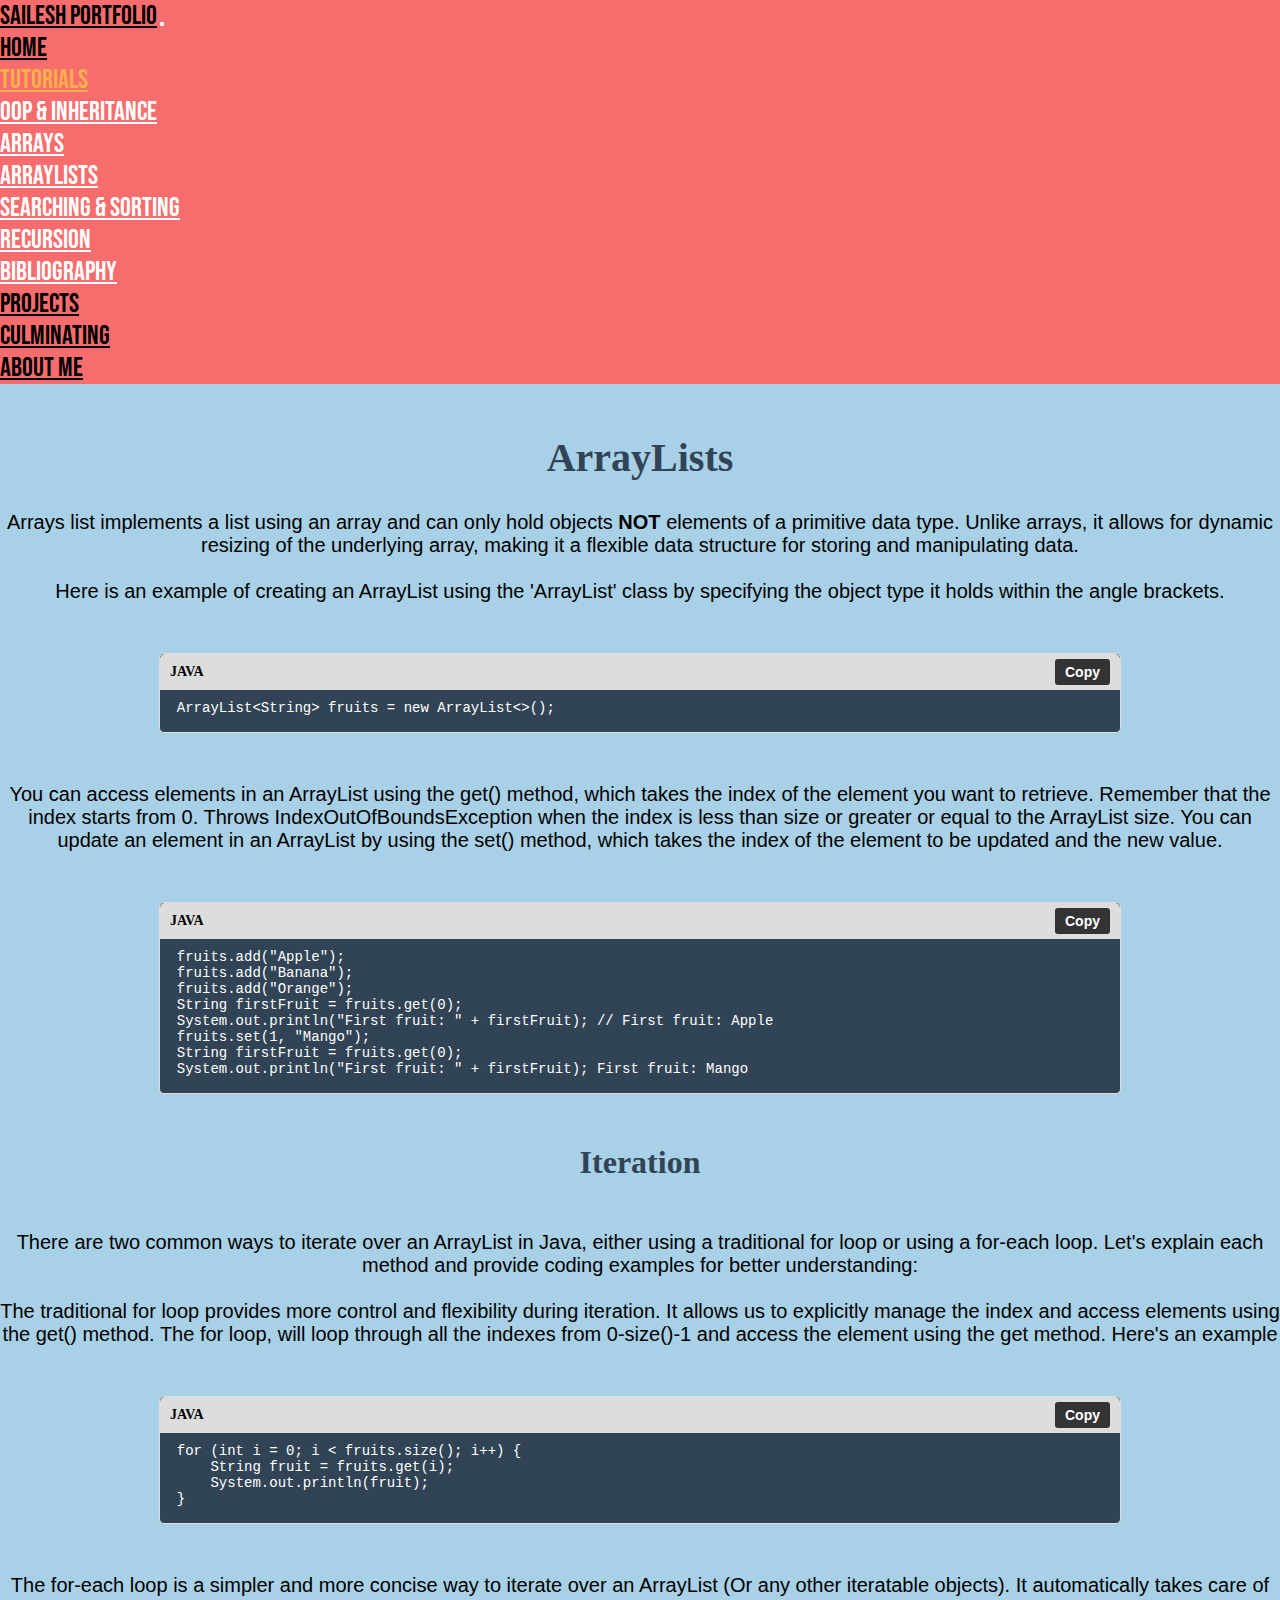
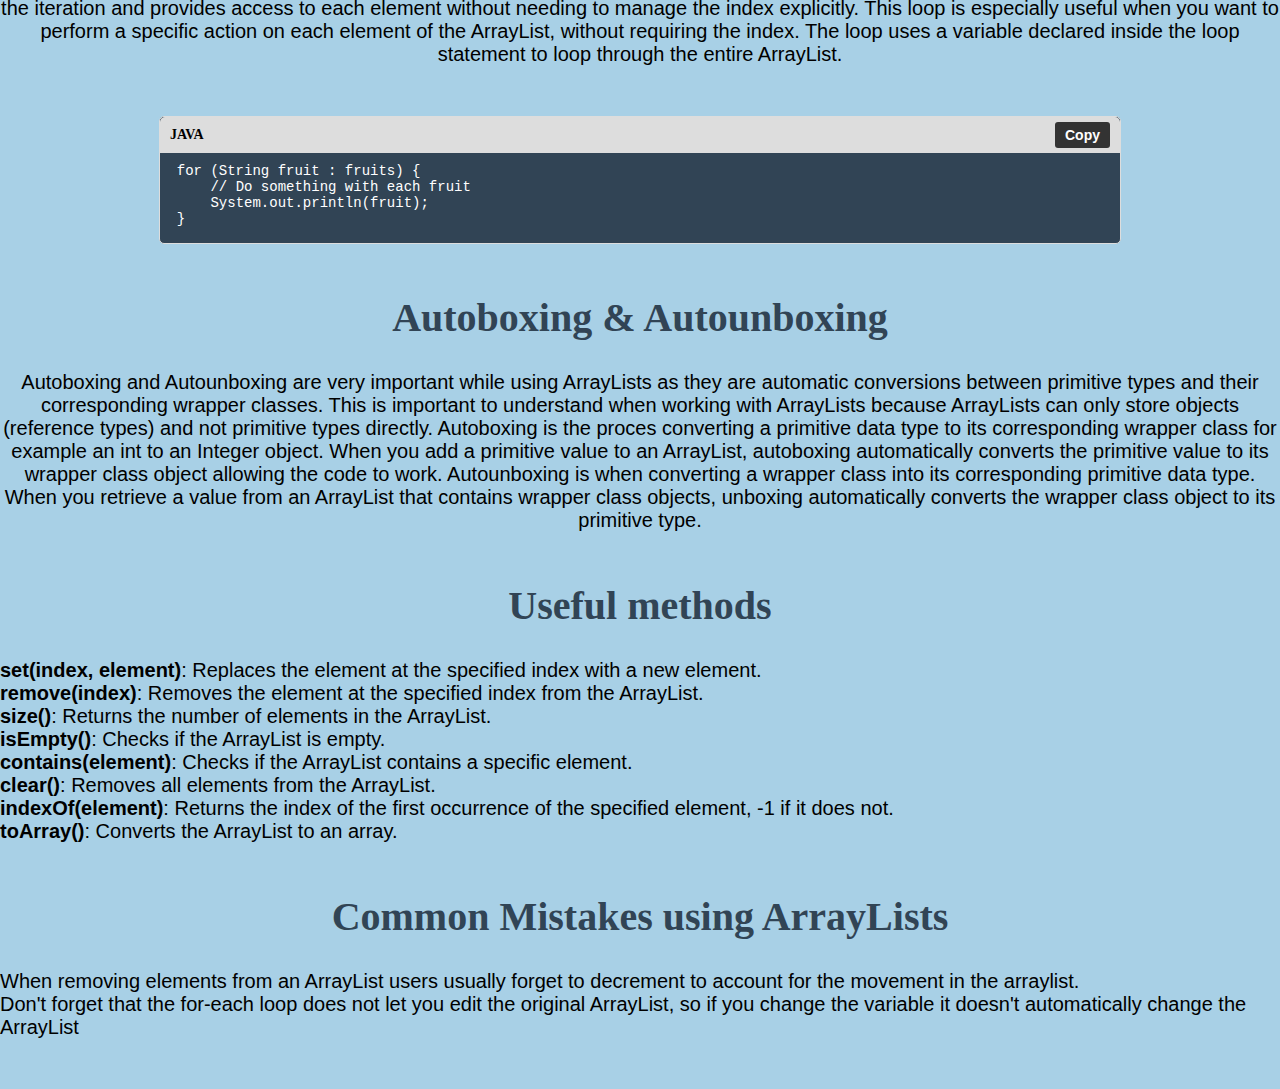
<file: arraylists.html>
<!DOCTYPE html>
<html lang="en">
<head>
    <meta charset="UTF-8">
    <meta http-equiv="X-UA-Compatible" content="IE=edge">
    <meta name="viewport" content="width=device-width, initial-scale=1.0">

    <link href="https://cdn.jsdelivr.net/npm/bootstrap@5.3.0-alpha3/dist/css/bootstrap.min.css" rel="stylesheet" integrity="sha384-KK94CHFLLe+nY2dmCWGMq91rCGa5gtU4mk92HdvYe+M/SXH301p5ILy+dN9+nJOZ" crossorigin="anonymous">

    <link rel="stylesheet" href="css/style.css">

    <link rel="preconnect" href="https://fonts.googleapis.com">
    <link rel="preconnect" href="https://fonts.gstatic.com" crossorigin>
    <link href="https://fonts.googleapis.com/css2?family=Bebas+Neue&display=swap" rel="stylesheet">

    <title>Sailesh Portfolio</title>
</head>
<div>
    
  <nav class="navbar navbar-expand-lg navbar-light bg-light">
    <div class="container-fluid">
      <a class="navbar-brand" href="index.html">Sailesh Portfolio</a>
      <button class="navbar-toggler" type="button" data-bs-toggle="collapse" data-bs-target="#navbarNavDropdown" aria-controls="navbarNavDropdown" aria-expanded="false" aria-label="Toggle navigation">
        <span class="navbar-toggler-icon"></span>
      </button>
      <div class="collapse navbar-collapse justify-content-end" id="navbarNavDropdown">
        <ul class="navbar-nav">
          <li class="nav-item">
            <a class="nav-link" href="index.html">Home</a>
          </li>
          <li class="nav-item dropdown active">
            <a class="nav-link dropdown-toggle" href="#" id="navbarDropdownMenuLink" role="button" data-bs-toggle="dropdown" aria-expanded="false">
              Tutorials
            </a>
            <ul class="dropdown-menu" aria-labelledby="navbarDropdownMenuLink">
              <li><a class="dropdown-item" href="oop.html">OOP & Inheritance</a></li>
              <li><a class="dropdown-item" href="arrays.html">Arrays</a></li>
              <li><a class="dropdown-item" href="arraylists.html">ArrayLists</a></li>
              <li><a class="dropdown-item" href="searchsort.html">Searching & Sorting</a></li>
              <li><a class="dropdown-item" href="recursion.html">Recursion</a></li>
              <li><a class="dropdown-item" href="bibliography.html">Bibliography</a></li>
            </ul>
          </li>
          <li class="nav-item">
            <a class="nav-link" href="projects.html">Projects</a>
          </li>
          <li class="nav-item">
            <a class="nav-link" href="culminating.html">Culminating</a>
          </li>
          <li class="nav-item">
            <a class="nav-link" href="about.html">About Me</a>
          </li>
        </ul>
      </div>
    </div>
  </nav>


  <div class="container">
    <div class="content">
      <h1>ArrayLists</h1>
      <p>Arrays list implements a list using an array and can only hold objects <strong>NOT</strong> elements of a primitive data type. Unlike arrays, it allows for dynamic resizing of the underlying array, making it a flexible data structure for storing and manipulating data.<br><br>Here is an example of creating an ArrayList using the 'ArrayList' class by specifying the object type it holds within the angle brackets.</p>
    </div>
    <div class="code-box">
      <div class="code-header">
        <div class="code-language">JAVA</div>
        <button class="copy-code" onclick="copyCode(this)">Copy</button>
      </div>
      <pre class="code">
  ArrayList&ltString> fruits = new ArrayList&lt>();
      </pre>
    </div>
    <div class="content">
      <p>You can access elements in an ArrayList using the get() method, which takes the index of the element you want to retrieve. Remember that the index starts from 0. Throws IndexOutOfBoundsException when the index is less than size or greater or equal to the ArrayList size. You can update an element in an ArrayList by using the set() method, which takes the index of the element to be updated and the new value. </p>
    </div>
    <div class="code-box">
      <div class="code-header">
        <div class="code-language">JAVA</div>
        <button class="copy-code" onclick="copyCode(this)">Copy</button>
      </div>
      <pre class="code">
  fruits.add("Apple");
  fruits.add("Banana");
  fruits.add("Orange");
  String firstFruit = fruits.get(0);
  System.out.println("First fruit: " + firstFruit); // First fruit: Apple
  fruits.set(1, "Mango");
  String firstFruit = fruits.get(0);
  System.out.println("First fruit: " + firstFruit); First fruit: Mango
      </pre>
    </div>

    <h1>Iteration</h1>
    <div class="content">
      <p>There are two common ways to iterate over an ArrayList in Java, either using a traditional for loop or using a for-each loop. Let's explain each method and provide coding examples for better understanding:<br><br>
      The traditional for loop provides more control and flexibility during iteration. It allows us to explicitly manage the index and access elements using the get() method. The for loop, will loop through all the indexes from 0-size()-1 and access the element using the get method. Here's an example
      </p>
    </div>
    <div class="code-box">
      <div class="code-header">
        <div class="code-language">JAVA</div>
        <button class="copy-code" onclick="copyCode(this)">Copy</button>
      </div>
      <pre class="code">
  for (int i = 0; i &lt fruits.size(); i++) {
      String fruit = fruits.get(i);
      System.out.println(fruit);
  }
      </pre>
    </div>

    <div class="content">
      <p>The for-each loop is a simpler and more concise way to iterate over an ArrayList (Or any other iteratable objects). It automatically takes care of the iteration and provides access to each element without needing to manage the index explicitly. This loop is especially useful when you want to perform a specific action on each element of the ArrayList, without requiring the index. The loop uses a variable declared inside the loop statement to loop through the entire ArrayList.
      </p>
    </div>
    <div class="code-box">
      <div class="code-header">
        <div class="code-language">JAVA</div>
        <button class="copy-code" onclick="copyCode(this)">Copy</button>
      </div>
      <pre class="code">
  for (String fruit : fruits) {
      // Do something with each fruit
      System.out.println(fruit);
  }
      </pre>
    </div>
    
    <div class="content">
      <h1>Autoboxing & Autounboxing</h1>
      <p>
        Autoboxing and Autounboxing are very important while using ArrayLists as they are automatic conversions between primitive types and their corresponding wrapper classes. This is important to understand when working with ArrayLists because ArrayLists can only store objects (reference types) and not primitive types directly. Autoboxing is the proces converting a primitive data type to its corresponding wrapper class for example an int to an Integer object. When you add a primitive value to an ArrayList, autoboxing automatically converts the primitive value to its wrapper class object allowing the code to work. Autounboxing is when converting a wrapper class into its corresponding primitive data type. When you retrieve a value from an ArrayList that contains wrapper class objects, unboxing automatically converts the wrapper class object to its primitive type.
      </p>
    </div>

    <div class="content">
      <h1>Useful methods</h1>
        <ul>
          <li><strong>set(index, element)</strong>: Replaces the element at the specified index with a new element.</li>
          <li><strong>remove(index)</strong>: Removes the element at the specified index from the ArrayList.</li>
          <li><strong>size()</strong>: Returns the number of elements in the ArrayList.</li>
          <li><strong>isEmpty()</strong>: Checks if the ArrayList is empty.</li>
          <li><strong>contains(element)</strong>: Checks if the ArrayList contains a specific element.</li>
          <li><strong>clear()</strong>: Removes all elements from the ArrayList.</li>
          <li><strong>indexOf(element)</strong>: Returns the index of the first occurrence of the specified element, -1 if it does not.</li>
          <li><strong>toArray()</strong>: Converts the ArrayList to an array.</li>
        </ul>
    </div>

    <div class="content">
      <h1>Common Mistakes using ArrayLists</h1>
      <p>
        <ul>
          <li>When removing elements from an ArrayList users usually forget to decrement to account for the movement in the arraylist.</li>
          <li>Don't forget that the for-each loop does not let you edit the original ArrayList, so if you change the variable it doesn't automatically change the ArrayList</li>
        </ul>
      </p>
    </div>
  </div>


  <script src="https://cdn.jsdelivr.net/npm/bootstrap@5.3.0-alpha3/dist/js/bootstrap.bundle.min.js" integrity="sha384-ENjdO4Dr2bkBIFxQpeoTz1HIcje39Wm4jDKdf19U8gI4ddQ3GYNS7NTKfAdVQSZe" crossorigin="anonymous"></script>
  <script src="index.js"></script>
</body>
</html>
</file>
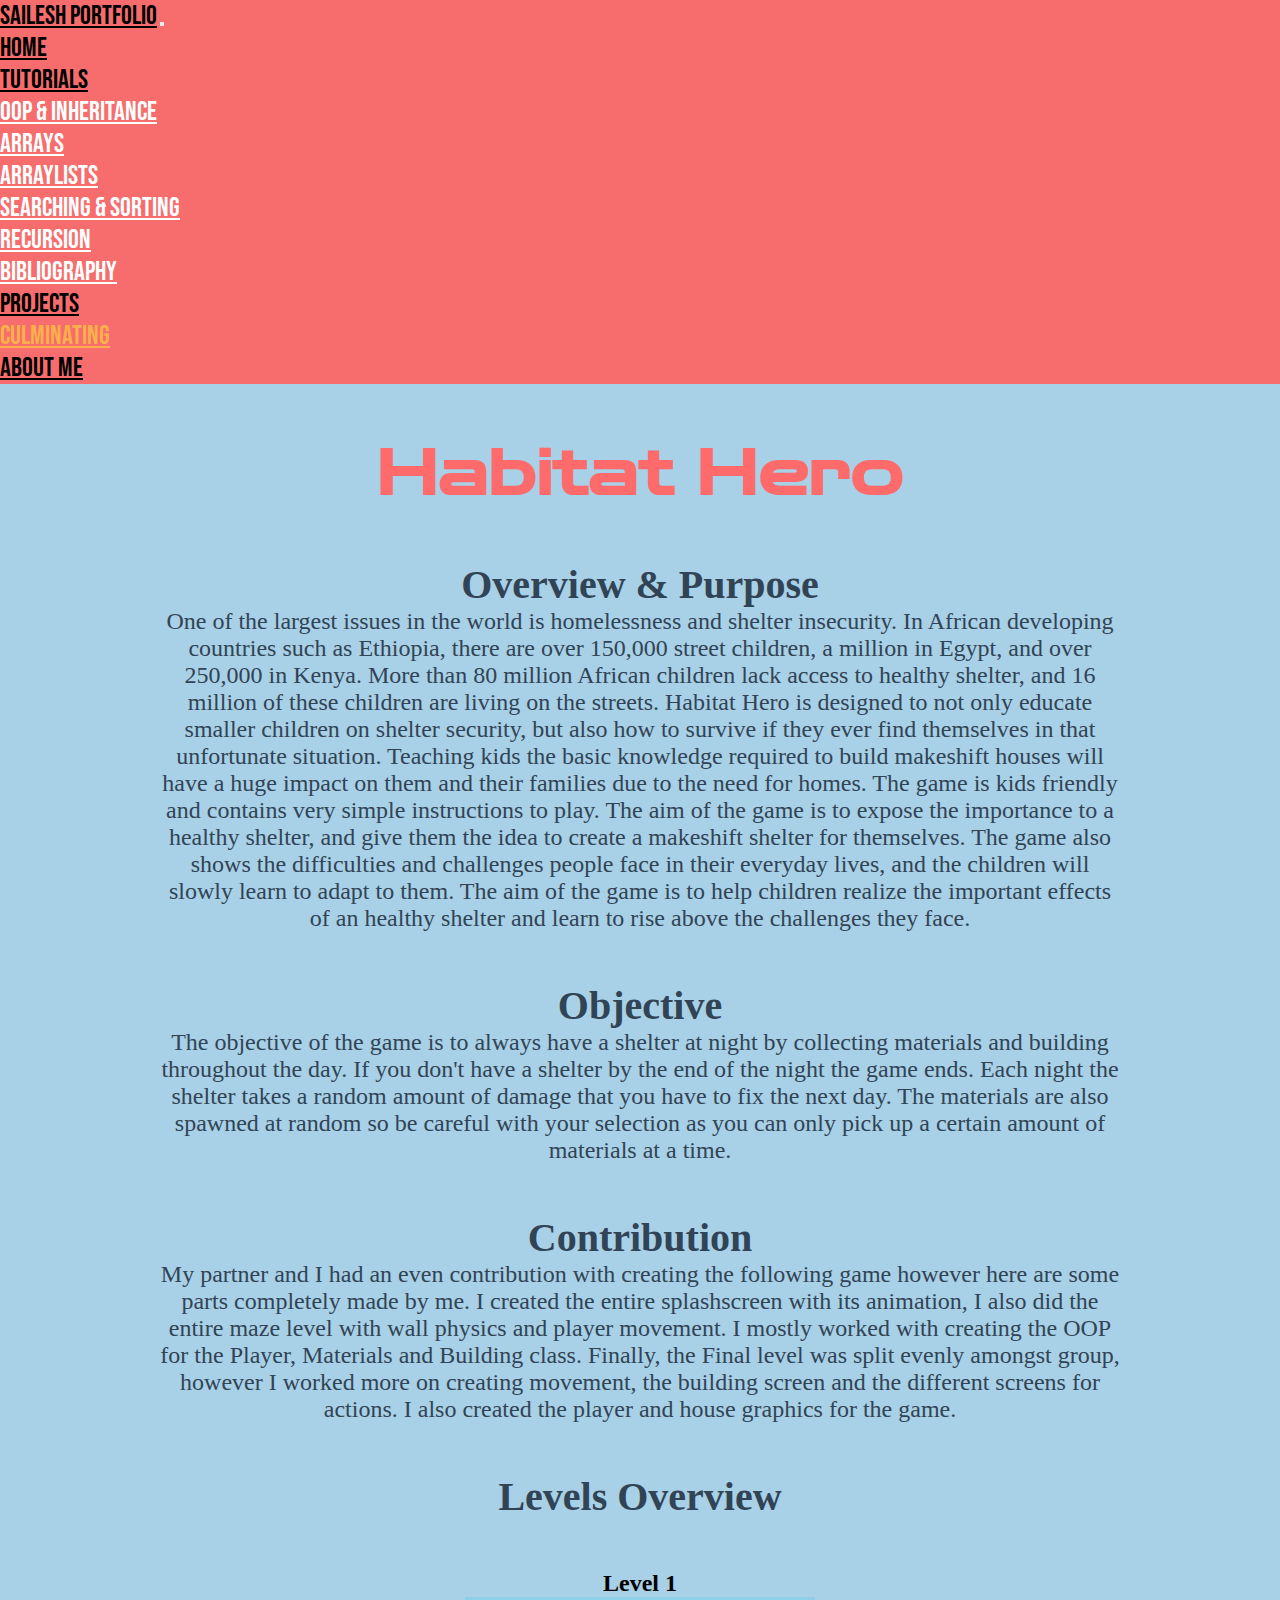
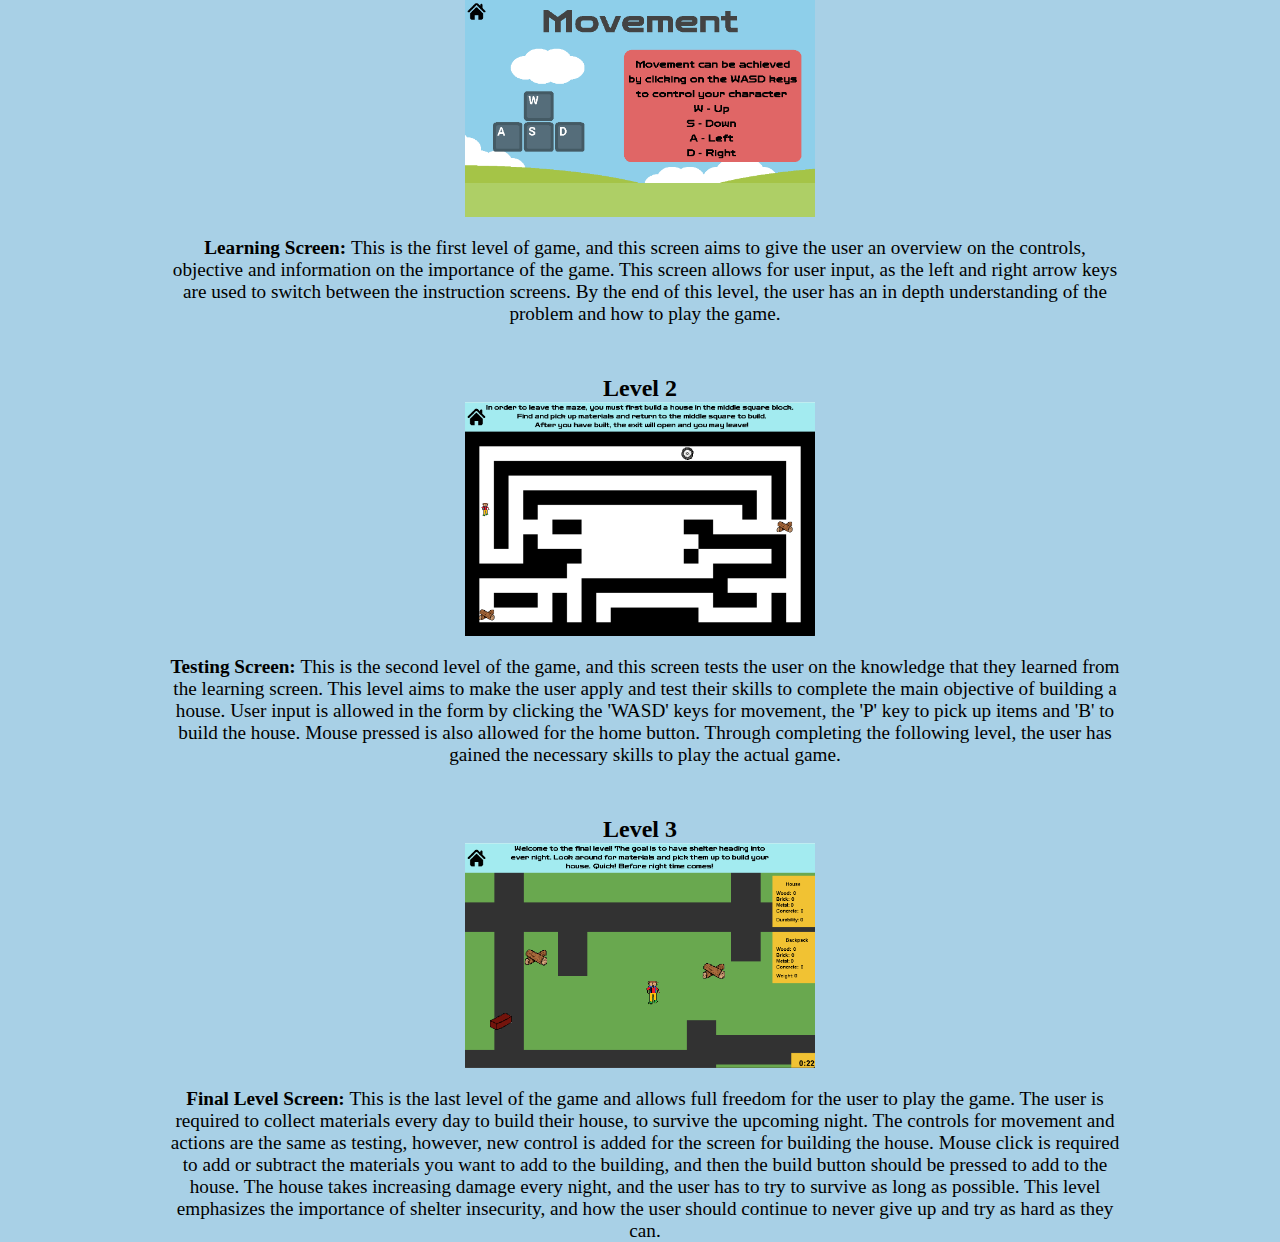
<file: culminating.html>
<!DOCTYPE html>
<html lang="en">
<head>
    <meta charset="UTF-8">
    <meta http-equiv="X-UA-Compatible" content="IE=edge">
    <meta name="viewport" content="width=device-width, initial-scale=1.0">

    <link href="https://cdn.jsdelivr.net/npm/bootstrap@5.3.0-alpha3/dist/css/bootstrap.min.css" rel="stylesheet" integrity="sha384-KK94CHFLLe+nY2dmCWGMq91rCGa5gtU4mk92HdvYe+M/SXH301p5ILy+dN9+nJOZ" crossorigin="anonymous">

    <link rel="stylesheet" href="css/style.css">

    <link rel="preconnect" href="https://fonts.googleapis.com">
    <link rel="preconnect" href="https://fonts.gstatic.com" crossorigin>
    <link href="https://fonts.googleapis.com/css2?family=Bebas+Neue&display=swap" rel="stylesheet">

    <link rel="preconnect" href="https://fonts.googleapis.com">
    <link rel="preconnect" href="https://fonts.gstatic.com" crossorigin>
    <link href="https://fonts.googleapis.com/css2?family=Zen+Dots&display=swap" rel="stylesheet">

    <title>Sailesh Portfolio</title>
</head>
<body>
    
    <nav class="navbar navbar-expand-lg navbar-light bg-light">
        <div class="container-fluid">
            <a class="navbar-brand" href="index.html">Sailesh Portfolio</a>
            <button class="navbar-toggler" type="button" data-bs-toggle="collapse" data-bs-target="#navbarNavDropdown" aria-controls="navbarNavDropdown" aria-expanded="false" aria-label="Toggle navigation">
            <span class="navbar-toggler-icon"></span>
            </button>
            <div class="collapse navbar-collapse justify-content-end" id="navbarNavDropdown">
            <ul class="navbar-nav">
                <li class="nav-item">
                <a class="nav-link" href="index.html">Home</a>
                </li>
                <li class="nav-item dropdown">
                <a class="nav-link dropdown-toggle" href="#" id="navbarDropdownMenuLink" role="button" data-bs-toggle="dropdown" aria-expanded="false">
                    Tutorials
                </a>
                <ul class="dropdown-menu" aria-labelledby="navbarDropdownMenuLink">
                    <li><a class="dropdown-item" href="oop.html">OOP & Inheritance</a></li>
                    <li><a class="dropdown-item" href="arrays.html">Arrays</a></li>
                    <li><a class="dropdown-item" href="arraylists.html">ArrayLists</a></li>
                    <li><a class="dropdown-item" href="searchsort.html">Searching & Sorting</a></li>
                    <li><a class="dropdown-item" href="recursion.html">Recursion</a></li>
                    <li><a class="dropdown-item" href="bibliography.html">Bibliography</a></li>
                </ul>
                </li>
                <li class="nav-item">
                <a class="nav-link" href="projects.html">Projects</a>
                </li>
                <li class="nav-item active">
                <a class="nav-link" href="culminating.html">Culminating</a>
                </li>
                <li class="nav-item">
                <a class="nav-link" href="about.html">About Me</a>
                </li>
            </ul>
            </div>
        </div>
    </nav>

    <div class="culm-body">
        <h1>Habitat Hero</h1>
        <div class="culm-content">
            <h3>Overview & Purpose</h3>
            <p>One of the largest issues in the world is homelessness and shelter insecurity. In African developing countries such as Ethiopia, there are over 150,000 street children, a million in Egypt, and over 250,000 in Kenya. More than 80 million African children lack access to healthy shelter, and 16 million of these children are living on the streets. Habitat Hero is designed to not only educate smaller children on shelter security, but also how to survive if they ever find themselves in that unfortunate situation. Teaching kids the basic knowledge required to build makeshift houses will have a huge impact on them and their families due to the need for homes. The game is kids friendly and contains very simple instructions to play. The aim of the game is to expose the importance to a healthy shelter, and give them the idea to create a makeshift shelter for themselves. The game also shows the difficulties and challenges people face in their everyday lives, and the children will slowly learn to adapt to them. The aim of the game is to help children realize the important effects of an healthy shelter and learn to rise above the challenges they face.</p>
        </div>

        <div class="culm-content">
            <h3>Objective</h3>
            <p>The objective of the game is to always have a shelter at night by collecting materials and building throughout the day. If you don't have a shelter by the end of the night the game ends. Each night the shelter takes a random amount of damage that you have to fix the next day. The materials are also spawned at random so be careful with your selection as you can only pick up a certain amount of materials at a time.
            </p>
        </div>

        <div class="culm-content">
            <h3>Contribution</h3>
            <p>My partner and I had an even contribution with creating the following game however here are some parts completely made by me. I created the entire splashscreen with its animation, I also did the entire maze level with wall physics and player movement. I mostly worked with creating the OOP for the Player, Materials and Building class. Finally, the Final level was split evenly amongst group, however I worked more on creating movement, the building screen and the different screens for actions. I also created the player and house graphics for the game.
            </p>
        </div>

        <div class="culm-content">
            <h3>Levels Overview</h3>
        </div>
        
        <div class="culm-level">
            <h4>Level 1</h4>
            <img src="assets/level1.png" alt="Level 1 Image" class="culm-image">
            <p><strong>Learning Screen: </strong>This is the first level of game, and this screen aims to give the user an overview on the controls, objective and information on the importance of the game. This screen allows for user input, as the left and right arrow keys are used to switch between the instruction screens. By the end of this level, the user has an in depth understanding of the problem and how to play the game.</p>
        </div>

        <div class="culm-level">
            <h4>Level 2</h4>
            <img src="assets/level2.png" alt="Level 2 Image" class="culm-image">
            <p><strong>Testing Screen: </strong>This is the second level of the game, and this screen tests the user on the knowledge that they learned from the learning screen. This level aims to make the user apply and test their skills to complete the main objective of building a house. User input is allowed in the form by clicking the 'WASD' keys for movement, the 'P' key to pick up items and 'B' to build the house. Mouse pressed is also allowed for the home button. Through completing the following level, the user has gained the necessary skills to play the actual game.</p>
        </div>

        <div class="culm-level">
            <h4>Level 3</h4>
            <img src="assets/level3.png" alt="Level 3 Image" class="culm-image">
            <p><strong>Final Level Screen: </strong>This is the last level of the game and allows full freedom for the user to play the game. The user is required to collect materials every day to build their house, to survive the upcoming night. The controls for movement and actions are the same as testing, however, new control is added for the screen for building the house. Mouse click is required to add or subtract the materials you want to add to the building, and then the build button should be pressed to add to the house. The house takes increasing damage every night, and the user has to try to survive as long as possible. This level emphasizes the importance of shelter insecurity, and how the user should continue to never give up and try as hard as they can.</p>
        </div>
    </div>

  
    
    <script src="https://cdn.jsdelivr.net/npm/bootstrap@5.3.0-alpha3/dist/js/bootstrap.bundle.min.js" integrity="sha384-ENjdO4Dr2bkBIFxQpeoTz1HIcje39Wm4jDKdf19U8gI4ddQ3GYNS7NTKfAdVQSZe" crossorigin="anonymous"></script>

    <script>
        var tooltipTriggerList = [].slice.call(document.querySelectorAll('[data-bs-toggle="tooltip"]'))
        var tooltipList = tooltipTriggerList.map(function (tooltipTriggerEl) {
        return new bootstrap.Tooltip(tooltipTriggerEl)
        })
    </script>
</body>
</html>
</file>
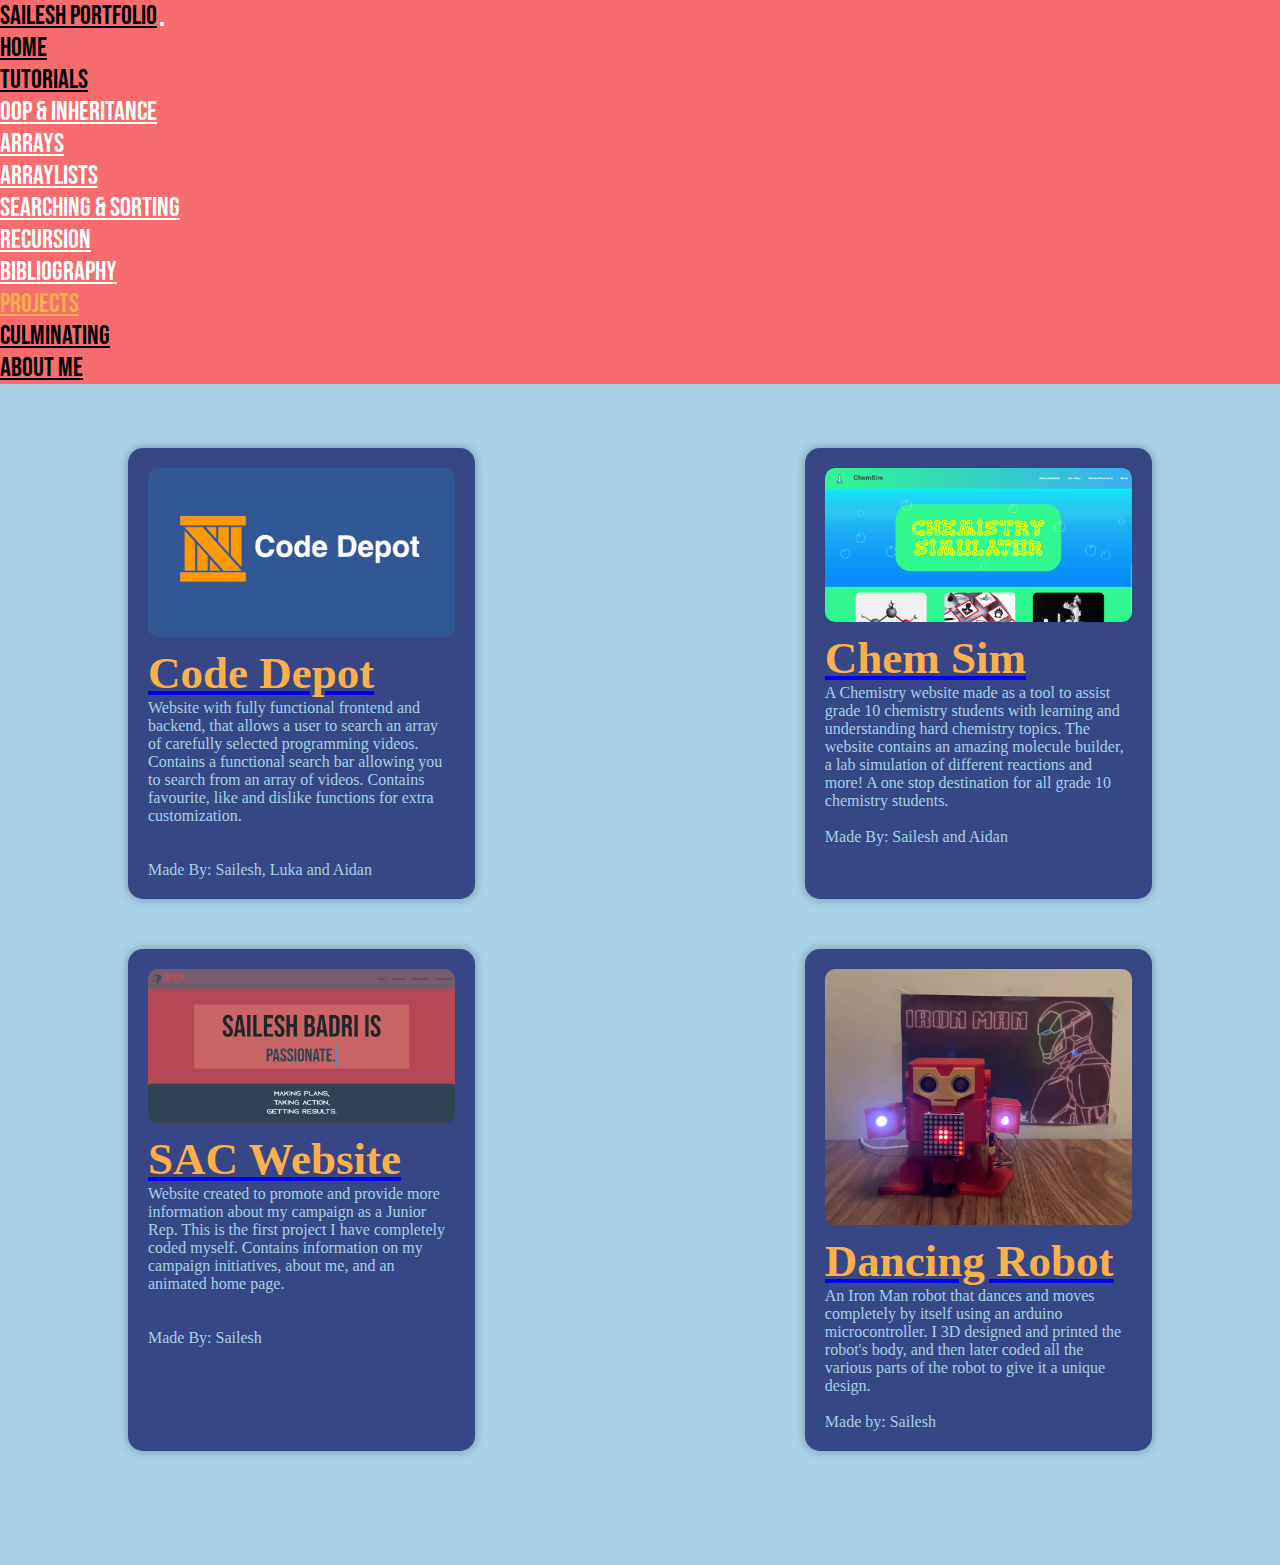
<file: projects.html>
<!DOCTYPE html>
<html lang="en">
<head>
    <meta charset="UTF-8">
    <meta http-equiv="X-UA-Compatible" content="IE=edge">
    <meta name="viewport" content="width=device-width, initial-scale=1.0">

    <link href="https://cdn.jsdelivr.net/npm/bootstrap@5.3.0-alpha3/dist/css/bootstrap.min.css" rel="stylesheet" integrity="sha384-KK94CHFLLe+nY2dmCWGMq91rCGa5gtU4mk92HdvYe+M/SXH301p5ILy+dN9+nJOZ" crossorigin="anonymous">

    <link rel="stylesheet" href="css/style.css">

    <link rel="preconnect" href="https://fonts.googleapis.com">
    <link rel="preconnect" href="https://fonts.gstatic.com" crossorigin>
    <link href="https://fonts.googleapis.com/css2?family=Bebas+Neue&display=swap" rel="stylesheet">

    <title>Sailesh Portfolio</title>
</head>
<body>
    
  <nav class="navbar navbar-expand-lg navbar-light bg-light">
    <div class="container-fluid">
      <a class="navbar-brand" href="index.html">Sailesh Portfolio</a>
      <button class="navbar-toggler" type="button" data-bs-toggle="collapse" data-bs-target="#navbarNavDropdown" aria-controls="navbarNavDropdown" aria-expanded="false" aria-label="Toggle navigation">
        <span class="navbar-toggler-icon"></span>
      </button>
      <div class="collapse navbar-collapse justify-content-end" id="navbarNavDropdown">
        <ul class="navbar-nav">
          <li class="nav-item">
            <a class="nav-link" href="index.html">Home</a>
          </li>
          <li class="nav-item dropdown">
            <a class="nav-link dropdown-toggle" href="#" id="navbarDropdownMenuLink" role="button" data-bs-toggle="dropdown" aria-expanded="false">
              Tutorials
            </a>
            <ul class="dropdown-menu" aria-labelledby="navbarDropdownMenuLink">
              <li><a class="dropdown-item" href="oop.html">OOP & Inheritance</a></li>
              <li><a class="dropdown-item" href="arrays.html">Arrays</a></li>
              <li><a class="dropdown-item" href="arraylists.html">ArrayLists</a></li>
              <li><a class="dropdown-item" href="searchsort.html">Searching & Sorting</a></li>
              <li><a class="dropdown-item" href="recursion.html">Recursion</a></li>
              <li><a class="dropdown-item" href="bibliography.html">Bibliography</a></li>
            </ul>
          </li>
          <li class="nav-item active">
            <a class="nav-link" href="projects.html">Projects</a>
          </li>
          <li class="nav-item">
            <a class="nav-link" href="culminating.html">Culminating</a>
          </li>
          <li class="nav-item">
            <a class="nav-link" href="about.html">About Me</a>
          </li>
        </ul>
      </div>
    </div>
  </nav>


  <div class="project-container">
    <div class="project-box">
      <img src="assets/codedepot.jpg" alt="Code Depot Image" class="project-image">
      <a href="https://devpost.com/software/code-depot" target="_blank" rel="noopener noreferrer"><h3 class="project-title">Code Depot</h3></a>
      <p class="project-description">Website with fully functional frontend and backend, that allows a user to search an array of carefully selected programming videos. Contains a functional search bar allowing you to search from an array of videos. Contains favourite, like and dislike functions for extra customization.<br><br><br>Made By: Sailesh, Luka and Aidan</p>
    </div>
    <div class="project-box">
      <img src="assets/chemsim.png" alt="Placeholder Image" height="200px" class="project-image">
      <a href="https://red4wiz.github.io/ChemSim/" target="_blank" rel="noopener noreferrer"><h3 class="project-title">Chem Sim</h3></a>
      <p class="project-description">A Chemistry website made as a tool to assist grade 10 chemistry students with learning and understanding hard chemistry topics. The website contains an amazing molecule builder, a lab simulation of different reactions and more! A one stop destination for all grade 10 chemistry students.<br><br>Made By: Sailesh and Aidan</p>
    </div>
    
    <div class="project-box">
      <img src="assets/sacweb.png" alt="Placeholder Image" class="project-image">
      <a href="https://red4wiz.github.io/" target="_blank" rel="noopener noreferrer"><h3 class="project-title">SAC Website</h3></a>
      <p class="project-description">Website created to promote and provide more information about my campaign as a Junior Rep. This is the first project I have completely coded myself. Contains information on my campaign initiatives, about me, and an animated home page.<br><br><br>Made By: Sailesh</p>
    </div>
    <div class="project-box">
      <img src="assets/dancingbot.png" alt="Placeholder Image" class="project-image">
      <a href="https://www.youtube.com/watch?v=WiIJ6q5schs" target="_blank" rel="noopener noreferrer"><h3 class="project-title">Dancing Robot</h3></a>
      <p class="project-description">An Iron Man robot that dances and moves completely by itself using an arduino microcontroller. I 3D designed and printed the robot's body, and then later coded all the various parts of the robot to give it a unique design.<br><br>Made by: Sailesh</p>
    </div>
    <!-- https://via.placeholder.com/300x200.png?text=Placeholder+Image -->
  </div>
  
  
    
    <script src="https://cdn.jsdelivr.net/npm/bootstrap@5.3.0-alpha3/dist/js/bootstrap.bundle.min.js" integrity="sha384-ENjdO4Dr2bkBIFxQpeoTz1HIcje39Wm4jDKdf19U8gI4ddQ3GYNS7NTKfAdVQSZe" crossorigin="anonymous"></script>

    <script>
      var tooltipTriggerList = [].slice.call(document.querySelectorAll('[data-bs-toggle="tooltip"]'))
      var tooltipList = tooltipTriggerList.map(function (tooltipTriggerEl) {
        return new bootstrap.Tooltip(tooltipTriggerEl)
      })
    </script>
</body>
</html>
</file>
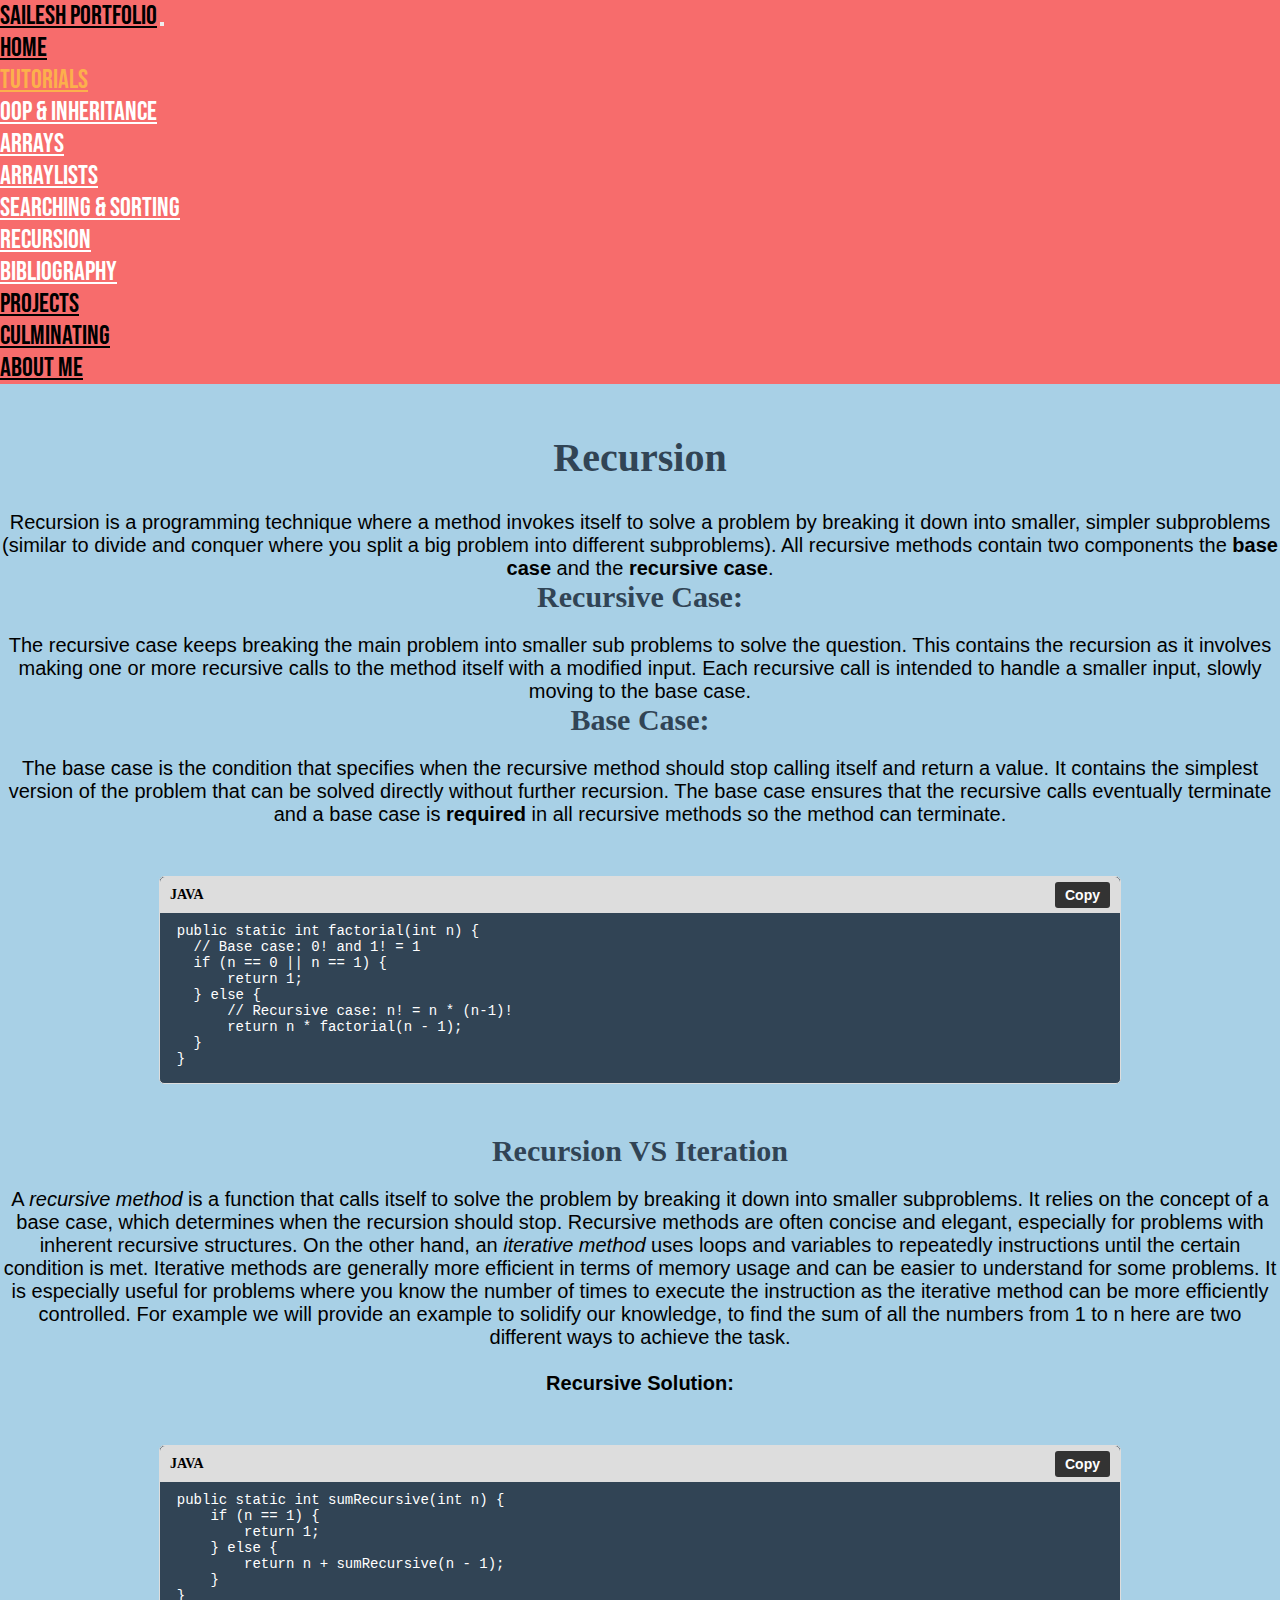
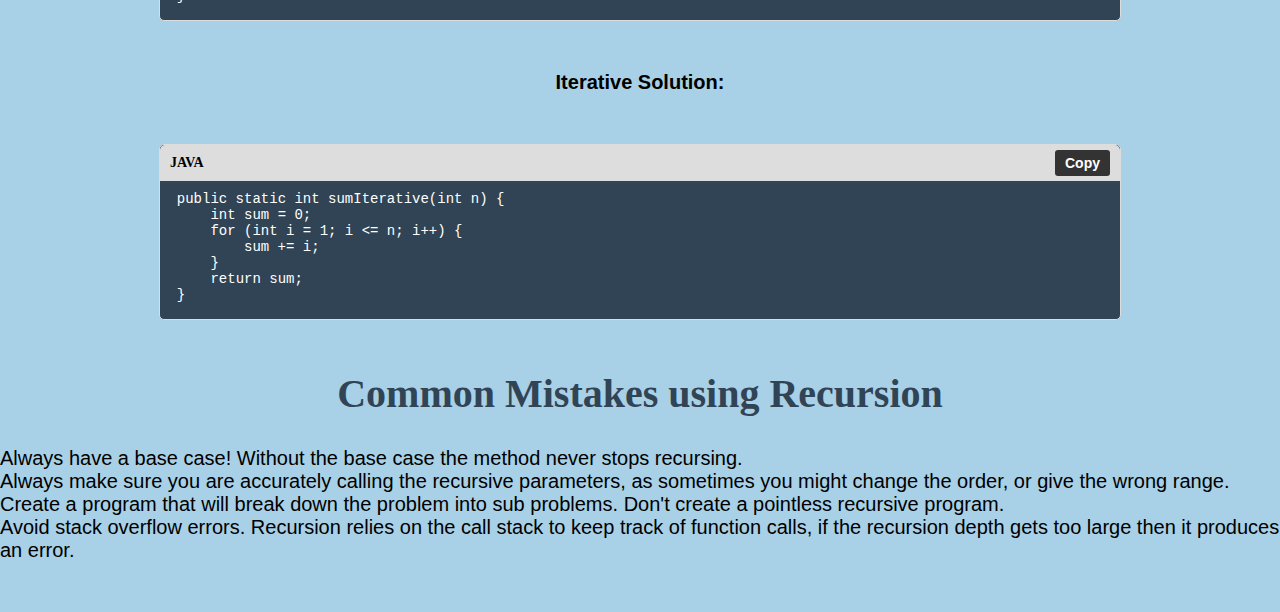
<file: recursion.html>
<!DOCTYPE html>
<html lang="en">
<head>
    <meta charset="UTF-8">
    <meta http-equiv="X-UA-Compatible" content="IE=edge">
    <meta name="viewport" content="width=device-width, initial-scale=1.0">

    <link href="https://cdn.jsdelivr.net/npm/bootstrap@5.3.0-alpha3/dist/css/bootstrap.min.css" rel="stylesheet" integrity="sha384-KK94CHFLLe+nY2dmCWGMq91rCGa5gtU4mk92HdvYe+M/SXH301p5ILy+dN9+nJOZ" crossorigin="anonymous">

    <link rel="stylesheet" href="css/style.css">

    <link rel="preconnect" href="https://fonts.googleapis.com">
    <link rel="preconnect" href="https://fonts.gstatic.com" crossorigin>
    <link href="https://fonts.googleapis.com/css2?family=Bebas+Neue&display=swap" rel="stylesheet">

    <title>Sailesh Portfolio</title>
</head>
<body>
    
  <nav class="navbar navbar-expand-lg navbar-light bg-light">
    <div class="container-fluid">
      <a class="navbar-brand" href="index.html">Sailesh Portfolio</a>
      <button class="navbar-toggler" type="button" data-bs-toggle="collapse" data-bs-target="#navbarNavDropdown" aria-controls="navbarNavDropdown" aria-expanded="false" aria-label="Toggle navigation">
        <span class="navbar-toggler-icon"></span>
      </button>
      <div class="collapse navbar-collapse justify-content-end" id="navbarNavDropdown">
        <ul class="navbar-nav">
          <li class="nav-item">
            <a class="nav-link" href="index.html">Home</a>
          </li>
          <li class="nav-item dropdown active">
            <a class="nav-link dropdown-toggle" href="#" id="navbarDropdownMenuLink" role="button" data-bs-toggle="dropdown" aria-expanded="false">
              Tutorials
            </a>
            <ul class="dropdown-menu" aria-labelledby="navbarDropdownMenuLink">
              <li><a class="dropdown-item" href="oop.html">OOP & Inheritance</a></li>
              <li><a class="dropdown-item" href="arrays.html">Arrays</a></li>
              <li><a class="dropdown-item" href="arraylists.html">ArrayLists</a></li>
              <li><a class="dropdown-item" href="searchsort.html">Searching & Sorting</a></li>
              <li><a class="dropdown-item" href="recursion.html">Recursion</a></li>
              <li><a class="dropdown-item" href="bibliography.html">Bibliography</a></li>
            </ul>
          </li>
          <li class="nav-item">
            <a class="nav-link" href="projects.html">Projects</a>
          </li>
          <li class="nav-item">
            <a class="nav-link" href="culminating.html">Culminating</a>
          </li>
          <li class="nav-item">
            <a class="nav-link" href="about.html">About Me</a>
          </li>
        </ul>
      </div>
    </div>
  </nav>


  <div class="container">
    <div class="content">
      <h1>Recursion</h1>
      <p>Recursion is a programming technique where a method invokes itself to solve a problem by breaking it down into smaller, simpler subproblems (similar to divide and conquer where you split a big problem into different subproblems). All recursive methods contain two components the <strong>base case</strong> and the <strong>recursive case</strong>.</p>
      <h2>Recursive Case:</h2>
      <p>The recursive case keeps breaking the main problem into smaller sub problems to solve the question. This contains the recursion as it involves making one or more recursive calls to the method itself with a modified input. Each recursive call is intended to handle a smaller input, slowly moving to the base case.</p>
      <h2>Base Case:</h2>
      <p>The base case is the condition that specifies when the recursive method should stop calling itself and return a value. It contains the simplest version of the problem that can be solved directly without further recursion. The base case ensures that the recursive calls eventually terminate and a base case is <strong>required</strong> in all recursive methods so the method can terminate.</p>
    </div>
    <div class="code-box">
      <div class="code-header">
        <div class="code-language">JAVA</div>
        <button class="copy-code" onclick="copyCode(this)">Copy</button>
      </div>
      <pre class="code">
  public static int factorial(int n) {
    // Base case: 0! and 1! = 1
    if (n == 0 || n == 1) {
        return 1;
    } else {
        // Recursive case: n! = n * (n-1)!
        return n * factorial(n - 1);
    }
  }
      </pre>
    </div>

    <div class="content">
      <h2>Recursion VS Iteration</h2>
      <p>A <em>recursive method</em> is a function that calls itself to solve the problem by breaking it down into smaller subproblems. It relies on the concept of a base case, which determines when the recursion should stop. Recursive methods are often concise and elegant, especially for problems with inherent recursive structures. On the other hand, an <em>iterative method</em> uses loops and variables to repeatedly instructions until the certain condition is met. Iterative methods are generally more efficient in terms of memory usage and can be easier to understand for some problems. It is especially useful for problems where you know the number of times to execute the instruction as the iterative method can be more efficiently controlled. For example we will provide an example to solidify our knowledge, to find the sum of all the numbers from 1 to n here are two different ways to achieve the task.<br><br><strong>Recursive Solution:</strong></p>
    </div>
    <div class="code-box">
      <div class="code-header">
        <div class="code-language">JAVA</div>
        <button class="copy-code" onclick="copyCode(this)">Copy</button>
      </div>
      <pre class="code">
  public static int sumRecursive(int n) {
      if (n == 1) {
          return 1;
      } else {
          return n + sumRecursive(n - 1);
      }
  }
      </pre>
    </div>
    <div class="content">
      <p><strong>Iterative Solution:</strong></p>
    </div>
    <div class="code-box">
      <div class="code-header">
        <div class="code-language">JAVA</div>
        <button class="copy-code" onclick="copyCode(this)">Copy</button>
      </div>
      <pre class="code">
  public static int sumIterative(int n) {
      int sum = 0;
      for (int i = 1; i &lt= n; i++) {
          sum += i;
      }
      return sum;
  }
      </pre>
    </div>

    <div class="content">
      <h1>Common Mistakes using Recursion</h1>
      <p>
        <ul>
          <li>Always have a base case! Without the base case the method never stops recursing.</li>
          <li>Always make sure you are accurately calling the recursive parameters, as sometimes you might change the order, or give the wrong range.</li>
          <li>Create a program that will break down the problem into sub problems. Don't create a pointless recursive program.</li>
          <li>Avoid stack overflow errors. Recursion relies on the call stack to keep track of function calls, if the recursion depth gets too large then it produces an error.</li>
        </ul>
      </p>
    </div>
  </div>

  
  <script src="https://cdn.jsdelivr.net/npm/bootstrap@5.3.0-alpha3/dist/js/bootstrap.bundle.min.js" integrity="sha384-ENjdO4Dr2bkBIFxQpeoTz1HIcje39Wm4jDKdf19U8gI4ddQ3GYNS7NTKfAdVQSZe" crossorigin="anonymous"></script>
  <script src="index.js"></script>
  <script>
    var tooltipTriggerList = [].slice.call(document.querySelectorAll('[data-bs-toggle="tooltip"]'))
    var tooltipList = tooltipTriggerList.map(function (tooltipTriggerEl) {
      return new bootstrap.Tooltip(tooltipTriggerEl)
    })
  </script>
</body>
</html>
</file>
<file: css/style.css>
*{
    margin: 0;
    padding: 0;
}

:root{
  --light: #A8D0E6;
  --black: #314455;
  --dark: #24305E;
  --contrast: #fcb04c;
  --blue: #374785;
  --red: #F76C6C;
}

::-webkit-scrollbar {
  width: 10px;
}

::-webkit-scrollbar-track {
  background: #f1f1f1;

}

::-webkit-scrollbar-thumb {
  background: #888;
  border-radius: 50px;
}

::-webkit-scrollbar-thumb:hover {
  background: #555;
}

/* CSS for navbar */
.navbar {
  /* background-image: linear-gradient(to right, var(--light), var(--red)); */
  background-color: var(--red);
  font-family: 'Bebas Neue', sans-serif;
  color: black;
}

.navbar-brand {
  color: black;
  font-size: 3vh;
}

.navbar-nav .nav-link {
  color: black;
  font-size: 3vh;
  margin-right: 20px;
}

.navbar-nav .active > .nav-link {
  color: var(--contrast);
}

.dropdown-menu {
  background-color: #F76C6C;
  font-family: 'Bebas Neue', sans-serif;
}

.dropdown-menu a {
  color: white;
  font-size: 3vh;
}

.navbar-toggler-icon {
  color: white;
}

  
  /* Home Page Section Styling */
  body {
    background-color: var(--light);
    margin: 0;
    padding: 0;
  }
  .staircase {
    font-family: 'Allura', cursive;
    font-weight: bold;
    display: flex;
    flex-direction: column;
    justify-content: center;
    align-items: center;
    margin: 10% 20% 20%;
    background-color: var(--light);
  }
  
  .name:nth-of-type(1) {
    text-align: left;
    margin-right: 60%;
    color: var(--black);
  }
  
  .name:nth-of-type(2) {
    text-align: center;
    color: var(--black);
  }
  
  .name:nth-of-type(3) {
    text-align: right;
    margin-left: 60%;
    color: var(--black);
  }
  
  .name {
    font-size: 8vh;
    font-weight: bold;
    margin: 0.5rem;
    padding: 10px 50px 5px 50px;
    background-color: var(--red);
    border-radius: 0.5rem;
    box-shadow: 0 0.25rem 0.5rem rgba(0, 0, 0, 0.2);
  }
  
  .tooltip-inner {
    background-color: #374785;
    color: #fcb04c;
    font-size: 16px;
    max-width: 250px;
    padding: 10%;
  }
  
  .tooltip.bs-tooltip-top .arrow::before {
    border-top-color: #374785;
  }
  

/*Soccer Ball animation*/

.soccer-ball {
  width: 100px;
  height: 100px;
  background-image: url('https://upload.wikimedia.org/wikipedia/commons/thumb/d/d3/Soccerball.svg/1024px-Soccerball.svg.png');
  background-repeat: no-repeat;
  background-size: contain;
  overflow: hidden;
  position: fixed;
  bottom: 0;
  left: 0;
  animation: soccer-bounce 6s ease-in-out infinite;
}

/* Define the animation */
@keyframes soccer-bounce {
  0% {
    transform: translateX(0);
  }
  50% {
    transform: translateX(calc(100vw - 110px));
  }
  100% {
    transform: translateX(0);
  }
}

  
/* Tutorials CSS */

.container {
  justify-content: center;
  align-items: center;
}

.content img{
  width: 100%;
  margin-top: 10px;
  margin-bottom: 30px;
  border-radius: 5%;
}

.content {
  text-align: center;
  margin-top: 50px;
  margin-bottom: 50px;
}

.content h1 {
  font-size: 40px;
  margin-bottom: 0;
  margin-bottom: 30px;
}

.content h2 {
  font-size: 30px;
  margin-bottom: 0;
  margin-bottom: 20px;
  color: var(--black);
}

.content p {
  font-family: 'Helvetica Neue', sans-serif;
  font-size: 20px;
  margin-top: 0;
}

.content ul{
  font-family: 'Helvetica Neue', sans-serif;
  font-size: 20px;
  text-align: left;
}

.container iframe{
  width: 100%;
  justify-content: center;
  text-align: center;
}

.links {
  max-width: 80%;
  text-align: left;
  margin-left: 15%;
}


/*CSS for table of contents in each tutorial page*/
.table-of-contents {
  font-family: 'Helvetica Neue', sans-serif;
  font-size: 20px;
  background-color: var(--contrast);
  margin-top: 50px;
  padding: 20px;
  width: 50%;
  border-radius: 10px;
  text-align: center;
  margin-left: 25%;
}

.table-of-contents h2 {
  color: var(--blue);
}

.table-of-contents ul {
  list-style-type: none;
  padding: 0;
}

.table-of-contents li {
  margin-bottom: 10px;
}

.table-of-contents a {
  color: var(--black);
  text-decoration: none;
  display: block;
  padding: 5px;
  border-radius: 5px;
}

.table-of-contents a:hover {
  background-color: white;
}

/*CSS for the code box*/
.code-box {
  background-color: var(--black);
  border: 1px solid #ddd;
  border-radius: 5px;
  margin: 0 auto 50px;
  margin-bottom: 50px;
  overflow: auto;
  position: relative;
  width: 75%;
}


.code-header {
  align-items: center;
  background-color: #ddd;
  border-top-left-radius: 5px;
  border-top-right-radius: 5px;
  display: flex;
  justify-content: space-between;
  padding: 5px 10px;
}

.code-language {
  font-size: 14px;
  font-weight: bold;
}

.copy-code {
  background-color: #333;
  border: none;
  border-radius: 3px;
  color: #fff;
  cursor: pointer;
  font-size: 14px;
  font-weight: bold;
  padding: 5px 10px;
}

.copy-code:hover {
  background-color: #555;
}

.code {
  font-family: "Courier New", Courier, monospace;
  font-size: 14px;
  margin: 0;
  white-space: pre-wrap;
  color: white;
  margin-top: 10px;
}
  

/*CSS for project boxes*/

.project-container {
  padding: 5% 10% 5% 10%;
  display: flex;
  flex-wrap: wrap;
  justify-content: space-between;
}

.project-box {
  width: 30%;
  margin-bottom: 50px;
  padding: 20px;
  background-color: var(--blue);
  border-radius: 15px;
  box-shadow: 0px 0px 10px rgba(0, 0, 0, 0.3);
  transition: transform 0.3s ease;
  justify-content: center;
  align-items: center;
}

.project-box:hover {
  transform: scale(1.1);
}

.project-box img {
  width: 100%;
  height: auto;
  display: block;
  border-radius: 10px;
  margin-bottom: 10px;
}

.project-box h3 {
  margin-top: 0;
  font-size: 5vh;
  color: var(--contrast);
}

.project-box p {
  color: var(--light);
}

/*CSS for about page*/
h1 {
  color: var(--black);
  text-align: center;
  margin-top: 50px;
}

.about-container {
  display: flex;
  flex-wrap: wrap;
  justify-content: center;
  align-items: center;
  margin: 50px auto;
  width: 80%;
  background-color: var(--dark);
  padding: 20px;
  border-radius: 10px;
  box-shadow: 5px 5px 10px rgba(0, 0, 0, 0.2);
}

.about-image {
  flex-basis: 50%;
  max-width: 400px;
  margin-right: 50px;
}

.about-image img {
  display: block;
  width: 100%;
  border-radius: 50%;
}

.about-text {
  flex-basis: 50%;
  color: var(--contrast);
}

.about-text h2 {
  font-size: 2rem;
  margin-bottom: 20px;
}

.about-text p {
  font-size: 1.2rem;
  line-height: 1.5;
}

.about-boxes {
  display: flex;
  flex-wrap: wrap;
  margin-top: 50px;
  justify-content: center;
}

.about-box {
  flex-basis: 25%;
  margin: 30px;
  padding: 20px;
  border-radius: 10px;
  box-shadow: 3px 3px 5px rgba(0, 0, 0, 0.2);
  text-align: center;
  color: var(--black);
  background-color: var(--red);
}

.about-box h3 {
  justify-content: center;
  align-items: center;
  font-size: 1.5rem;
  margin-bottom: 10px;
}

.about-box p {
  font-size: 1.2rem;
  line-height: 1.5;
}

.about-box ul{
  font-size: 1.2rem;
  line-height: 1.5;
  text-align: left;
}
/*Learning outside the course*/
.about-learning {
  display: flex;
  flex-wrap: wrap;
  margin-top: 50px;
  justify-content: center;
} 
.about-learnbox {
  flex-basis: 25%;
  margin: 30px;
  padding: 20px;
  border-radius: 10px;
  box-shadow: 3px 3px 5px rgba(0, 0, 0, 0.2);
  text-align: center;
  color: var(--blue);
  background-color: var(--contrast);
}

.about-learnbox h3 {
  justify-content: center;
  align-items: center;
  font-size: 1.5rem;
  margin-bottom: 10px;
}

.about-learnbox p {
  font-size: 1.2rem;
  line-height: 1.5;
}

.about-learnbox img {
  width: 100%;
  height: auto;
  display: block;
  border-radius: 10px;
  margin-bottom: 10px;
}

/* Culminating Page CSS */
.culm-body {
  text-align: center;
}

.culm-body h1 {
  font-family: 'Zen Dots', cursive;
  font-weight: bold;
  font-size: 4rem;
  color: #ff6b6b;
}

.culm-content {
  display: flex;
  justify-content: center;
  align-items: center;
  flex-direction: column;
  text-align: center;
  margin-top: 50px;
  color: var(--black);
  width: 75%;
  margin-left: auto;
  margin-right: auto;
}

.culm-content h3 {
  font-size: 2.5rem;
}

.culm-content p {
  font-size: 1.5rem;
}


.culm-level {
  display: flex;
  align-items: center;
  justify-content: center;
  flex-direction: column;
  margin-top: 50px;
  text-align: center;
  width: 75%;
  margin-left: auto;
  margin-right: auto;
}

.culm-level h4 {
  font-weight: bold;
  font-size: 1.5rem;
}

.culm-level .culm-image {
  width: 350px; /* Adjust the width as needed */
  margin-bottom: 20px;
}

.culm-level p {
  margin-left: 10px;
  font-size: 1.2rem;
}
</file>
